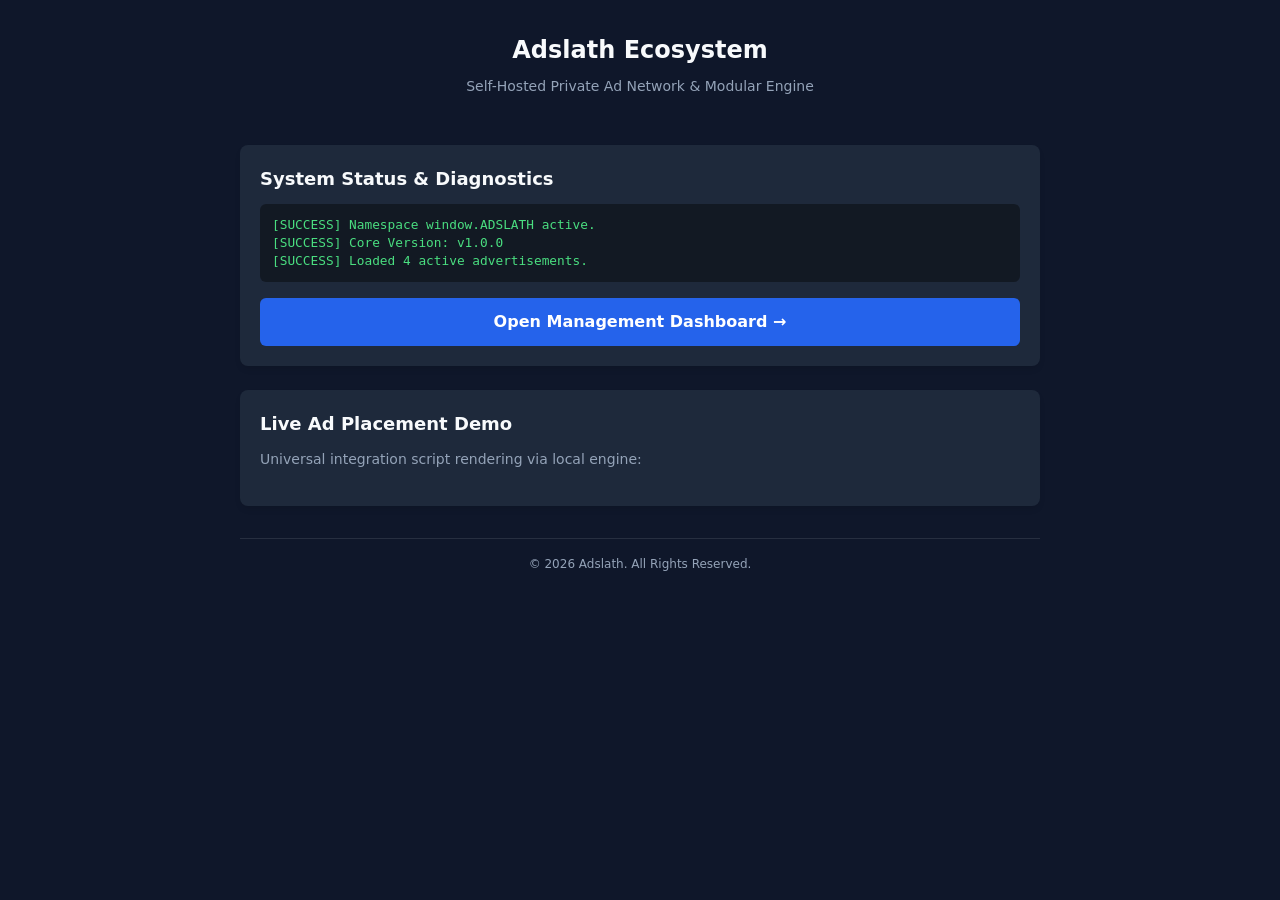
<file: index.html>
<!DOCTYPE html>
<html lang="en">
<head>
    <meta charset="UTF-8">
    <meta name="viewport" content="width=device-width, initial-scale=1.0">
    <title>Adslath — Self-Hosted Ecosystem</title>
    <style>
        :root { --bg: #0f172a; --card: #1e293b; --text: #f8fafc; --primary: #2563eb; --success: #4ade80; --muted: #94a3b8; }
        * { box-sizing: border-box; margin: 0; padding: 0; font-family: system-ui, -apple-system, sans-serif; }
        body { background-color: var(--bg); color: var(--text); line-height: 1.5; padding: 1rem; }
        .container { width: 100%; max-width: 800px; margin: 0 auto; }
        header { text-align: center; margin-bottom: 2rem; padding: 1rem 0; }
        header h1 { font-size: 1.5rem; font-weight: 700; margin-bottom: 0.5rem; }
        header p { color: var(--muted); font-size: 0.875rem; }
        .card { background-color: var(--card); border-radius: 0.5rem; padding: 1.25rem; margin-bottom: 1.5rem; box-shadow: 0 4px 6px -1px rgba(0,0,0,0.1); }
        .card h2 { font-size: 1.125rem; margin-bottom: 0.75rem; }
        .card p { color: var(--muted); font-size: 0.875rem; margin-bottom: 1rem; }
        .dash-btn { display: block; width: 100%; text-align: center; background-color: var(--primary); color: #fff; padding: 0.75rem; border-radius: 0.375rem; text-decoration: none; font-weight: 600; margin-top: 1rem; }
        .console { background: rgba(0,0,0,0.4); padding: 0.75rem; border-radius: 0.375rem; font-family: monospace; font-size: 0.8rem; color: var(--success); overflow-x: auto; line-height: 1.4; }
        footer { text-align: center; margin-top: 2rem; padding: 1rem 0; border-top: 1px solid rgba(255,255,255,0.1); color: var(--muted); font-size: 0.75rem; }
        
        /* Mobile Scaling Fixes */
        @media (max-width: 600px) {
            body { padding: 0.5rem; }
            .card { padding: 1rem; }
            header h1 { font-size: 1.25rem; }
        }
    </style>
</head>
<body>
    <div class="container">
        <header>
            <h1>Adslath Ecosystem</h1>
            <p>Self-Hosted Private Ad Network & Modular Engine</p>
        </header>

        <main>
            <section class="card">
                <h2>System Status & Diagnostics</h2>
                <div id="console" class="console">Initializing core modules...</div>
                <a href="dashboard.html" target="_blank" class="dash-btn">Open Management Dashboard &rarr;</a>
            </section>

            <section class="card">
                <h2>Live Ad Placement Demo</h2>
                <p>Universal integration script rendering via local engine:</p>
                <div style="margin-top: 0.75rem;">
                    <script src="assets/js/integration/adslath-loader.js" data-categories="gaming,technology" data-placement="auto" data-card-style="compact" data-theme="dark" data-label="Sponsored"></script>
                </div>
            </section>
        </main>

        <footer>
            <p>&copy; 2026 Adslath. All Rights Reserved.</p>
        </footer>
    </div>

    <script type="module">
        import { ADSLATH } from './assets/js/core/namespace.js';
        import './assets/js/core/adslath-config.js';
        import { ADSLATH_DATA } from './assets/js/data/ads-data.js';

        const consoleEl = document.getElementById('console');
        try {
            if (window.ADSLATH) {
                consoleEl.innerHTML = `[SUCCESS] Namespace window.ADSLATH active.<br>[SUCCESS] Core Version: v${ADSLATH.version}<br>[SUCCESS] Loaded ${ADSLATH_DATA.ads.length} active advertisements.`;
            }
        } catch (e) {
            consoleEl.innerHTML = `[ERROR] Initialization failed: ${e.message}`;
        }
    </script>
</body>
</html>
</file>
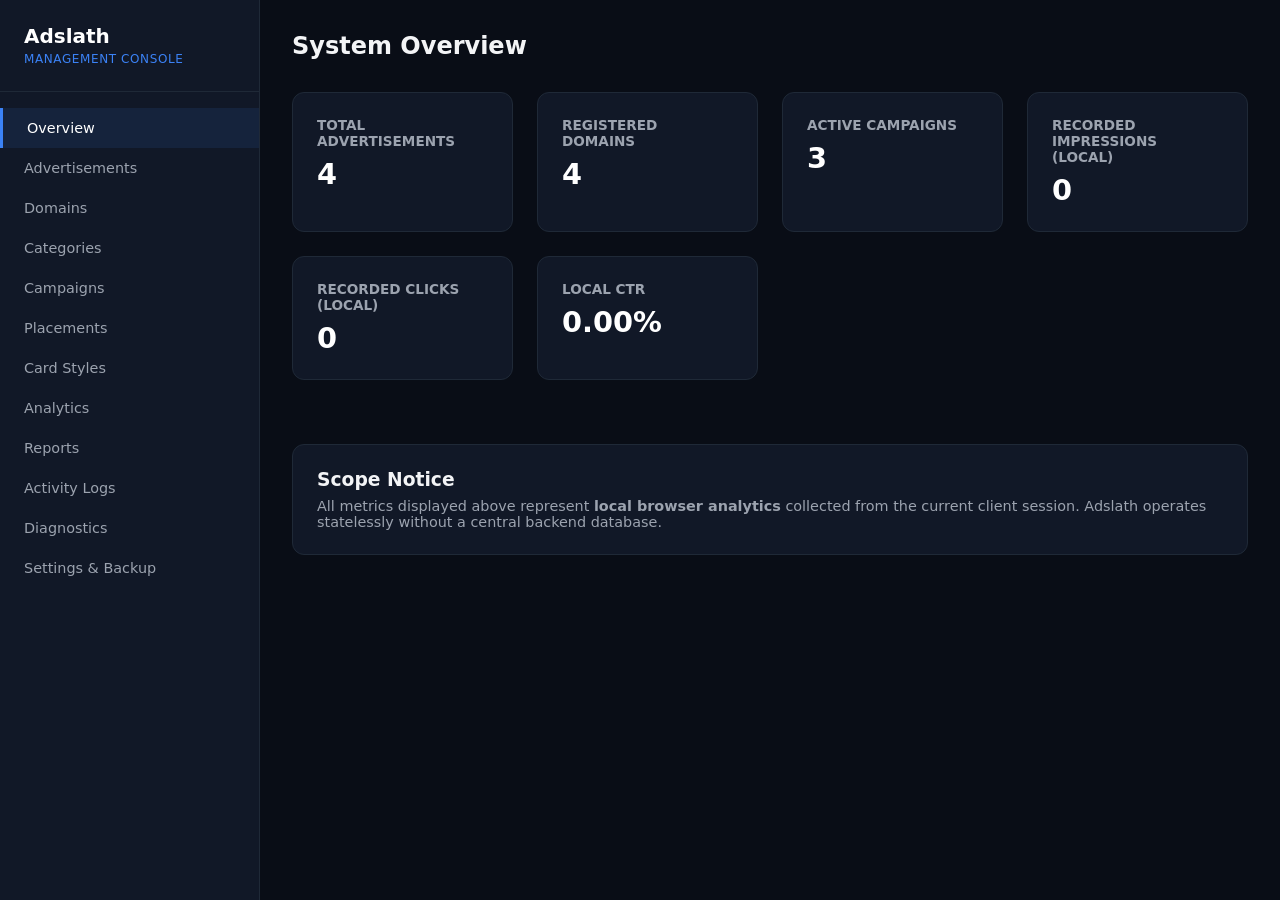
<file: dashboard.html>
<!DOCTYPE html>
<html lang="en">
<head>
    <meta charset="UTF-8">
    <meta name="viewport" content="width=device-width, initial-scale=1.0">
    <title>Adslath — Management & Analytics Dashboard</title>
    <link rel="stylesheet" href="assets/css/dashboard/dashboard.css">
    <link rel="stylesheet" href="assets/css/dashboard/dashboard-layout.css">
    <link rel="stylesheet" href="assets/css/dashboard/dashboard-components.css">
    <link rel="stylesheet" href="assets/css/dashboard/dashboard-analytics.css">
    <link rel="stylesheet" href="assets/css/dashboard/dashboard-forms.css">
    <link rel="stylesheet" href="assets/css/dashboard/dashboard-responsive.css">
</head>
<body class="adslath-dashboard-body">

    <!-- Sidebar Navigation -->
    <aside class="adslath-sidebar">
        <div class="adslath-sidebar-header">
            <h2>Adslath</h2>
            <span>Management Console</span>
        </div>
        <ul class="adslath-nav">
            <li><a href="#overview" class="active"><span>Overview</span></a></li>
            <li><a href="#ads"><span>Advertisements</span></a></li>
            <li><a href="#domains"><span>Domains</span></a></li>
            <li><a href="#categories"><span>Categories</span></a></li>
            <li><a href="#campaigns"><span>Campaigns</span></a></li>
            <li><a href="#placements"><span>Placements</span></a></li>
            <li><a href="#styles"><span>Card Styles</span></a></li>
            <li><a href="#analytics"><span>Analytics</span></a></li>
            <li><a href="#reports"><span>Reports</span></a></li>
            <li><a href="#activity"><span>Activity Logs</span></a></li>
            <li><a href="#diagnostics"><span>Diagnostics</span></a></li>
            <li><a href="#settings"><span>Settings & Backup</span></a></li>
        </ul>
    </aside>

    <!-- Main Content Area -->
    <main class="adslath-main-content" id="dashboard-content">
        <!-- Rendered dynamically via DashboardRouter -->
    </main>

    <!-- Core Module & Dashboard Initialization -->
    <script type="module">
        import { ADSLATH } from './assets/js/core/namespace.js';
        import './assets/js/core/adslath-config.js';
        import './assets/js/core/storage-engine.js';
        import './assets/js/dashboard/dashboard-engine.js';

        document.addEventListener('DOMContentLoaded', () => {
            if (window.ADSLATH && window.ADSLATH.modules && window.ADSLATH.modules.dashboardEngine) {
                window.ADSLATH.modules.dashboardEngine.init();
            }
        });
    </script>
</body>
</html>
</file>
<file: assets/css/dashboard/dashboard.css>
:root {
    --dash-bg: #090d16;
    --dash-card-bg: #111827;
    --dash-border: #1f2937;
    --dash-text: #f3f4f6;
    --dash-text-muted: #9ca3af;
    --dash-primary: #3b82f6;
    --dash-primary-hover: #2563eb;
    --dash-success: #10b981;
    --dash-danger: #ef4444;
}

* { box-sizing: border-box; margin: 0; padding: 0; }
body.adslath-dashboard-body {
    background-color: var(--dash-bg);
    color: var(--dash-text);
    font-family: system-ui, -apple-system, BlinkMacSystemFont, "Segoe UI", Roboto, sans-serif;
    display: flex;
    min-height: 100vh;
}
</file>
<file: assets/css/dashboard/dashboard-layout.css>
.adslath-sidebar {
    width: 260px;
    background-color: var(--dash-card-bg);
    border-right: 1px solid var(--dash-border);
    display: flex;
    flex-direction: column;
    position: fixed;
    top: 0;
    bottom: 0;
    left: 0;
    z-index: 100;
}

.adslath-sidebar-header {
    padding: 1.5rem;
    border-bottom: 1px solid var(--dash-border);
}

.adslath-sidebar-header h2 {
    font-size: 1.25rem;
    color: #ffffff;
}

.adslath-sidebar-header span {
    font-size: 0.75rem;
    color: var(--dash-primary);
    text-transform: uppercase;
    letter-spacing: 0.05em;
}

.adslath-nav {
    list-style: none;
    padding: 1rem 0;
    flex: 1;
    overflow-y: auto;
}

.adslath-nav li a {
    display: flex;
    align-items: center;
    padding: 0.75rem 1.5rem;
    color: var(--dash-text-muted);
    text-decoration: none;
    font-size: 0.9rem;
    transition: all 0.2s ease;
}

.adslath-nav li a:hover, .adslath-nav li a.active {
    color: #ffffff;
    background-color: rgba(59, 130, 246, 0.1);
    border-left: 3px solid var(--dash-primary);
}

.adslath-main-content {
    margin-left: 260px;
    flex: 1;
    padding: 2rem;
    display: flex;
    flex-direction: column;
    gap: 2rem;
}
</file>
<file: assets/css/dashboard/dashboard-components.css>
.dash-card {
    background-color: var(--dash-card-bg);
    border: 1px solid var(--dash-border);
    border-radius: 0.75rem;
    padding: 1.5rem;
}

.dash-stats-grid {
    display: grid;
    grid-template-columns: repeat(auto-fit, minmax(220px, 1fr));
    gap: 1.5rem;
}

.dash-stat-item h4 {
    color: var(--dash-text-muted);
    font-size: 0.85rem;
    text-transform: uppercase;
    margin-bottom: 0.5rem;
}

.dash-stat-item .value {
    font-size: 1.8rem;
    font-weight: 700;
    color: #ffffff;
}

.dash-table {
    width: 100%;
    border-collapse: collapse;
    margin-top: 1rem;
    font-size: 0.9rem;
}

.dash-table th, .dash-table td {
    padding: 0.75rem 1rem;
    text-align: left;
    border-bottom: 1px solid var(--dash-border);
}

.dash-table th {
    color: var(--dash-text-muted);
    font-weight: 600;
}
</file>
<file: assets/css/dashboard/dashboard-analytics.css>
.dash-analytics-summary {
    display: flex;
    gap: 1rem;
    margin-bottom: 1.5rem;
}

.dash-badge {
    display: inline-block;
    padding: 0.2rem 0.5rem;
    font-size: 0.75rem;
    font-weight: 600;
    border-radius: 0.25rem;
    background-color: rgba(16, 185, 129, 0.2);
    color: var(--dash-success);
}
</file>
<file: assets/css/dashboard/dashboard-forms.css>
.dash-form-group {
    margin-bottom: 1.25rem;
}

.dash-form-group label {
    display: block;
    font-size: 0.85rem;
    font-weight: 500;
    margin-bottom: 0.5rem;
    color: var(--dash-text);
}

.dash-input, .dash-select {
    width: 100%;
    padding: 0.625rem;
    background-color: #0f172a;
    border: 1px solid var(--dash-border);
    border-radius: 0.375rem;
    color: #ffffff;
    font-size: 0.9rem;
}

.dash-btn {
    background-color: var(--dash-primary);
    color: #ffffff;
    font-weight: 600;
    padding: 0.625rem 1.25rem;
    border: none;
    border-radius: 0.375rem;
    cursor: pointer;
    transition: background-color 0.2s;
}

.dash-btn:hover {
    background-color: var(--dash-primary-hover);
}
</file>
<file: assets/css/dashboard/dashboard-responsive.css>
@media (max-width: 768px) {
    .adslath-sidebar {
        width: 70px;
    }
    .adslath-sidebar-header h2, .adslath-sidebar-header span, .adslath-nav span {
        display: none;
    }
    .adslath-main-content {
        margin-left: 70px;
        padding: 1rem;
    }
}
</file>
